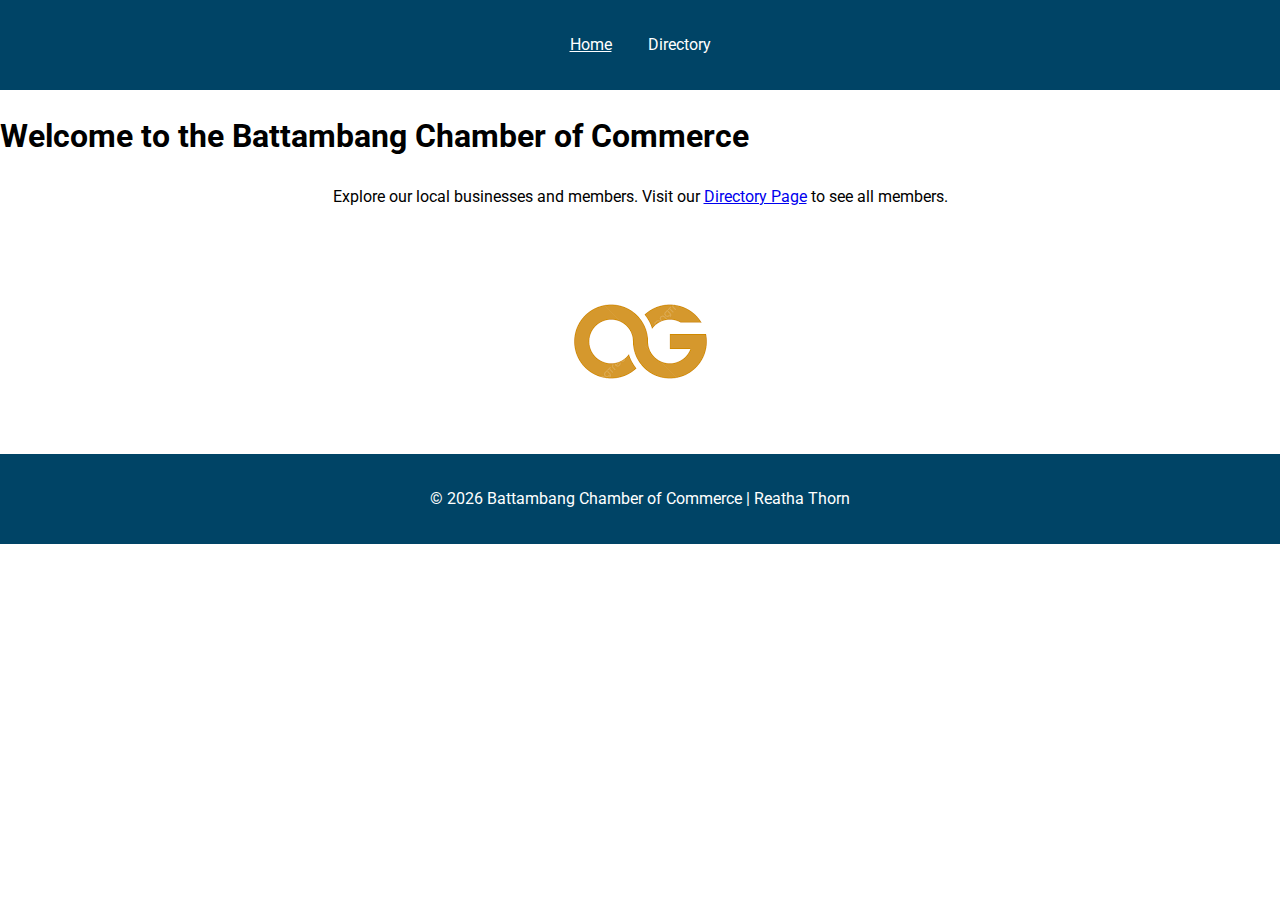
<file: chamber/index.html>
<!DOCTYPE html>
<html lang="en-US">
<head>
  <meta charset="UTF-8">
  <meta name="viewport" content="width=device-width, initial-scale=1.0">
  
  <title>Battambang Chamber of Commerce</title>
  <meta name="description" content="Welcome to the Battambang Chamber of Commerce. Explore local businesses and connect with our members.">
  <meta name="author" content="Reatha Thorn">

  <!-- Open Graph -->
  <meta property="og:title" content="Battambang Chamber of Commerce">
  <meta property="og:description" content="Connect with local businesses and members of the Battambang Chamber of Commerce.">
  <meta property="og:image" content="images/og-image.jpg">
  <meta property="og:url" content="https://reathathorn.github.io/wdd231/chamber/index.html">
  <meta property="og:type" content="website">

  <!-- Favicon -->
  <link rel="icon" href="images/favicon.png">

  <!-- Fonts & Styles -->
  <link rel="preconnect" href="https://fonts.googleapis.com">
  <link rel="preconnect" href="https://fonts.gstatic.com" crossorigin>
  <link href="https://fonts.googleapis.com/css2?family=Roboto:wght@400;700&display=swap" rel="stylesheet">
  <link rel="stylesheet" href="styles/normalize.css">
  <link rel="stylesheet" href="styles/styles.css">
</head>
<body>
  <header>
    <nav>
      <ul>
        <li><a href="index.html" class="active">Home</a></li>
        <li><a href="directory.html">Directory</a></li>
      </ul>
    </nav>
  </header>

  <main>
    <h1>Welcome to the Battambang Chamber of Commerce</h1>
    <p style="text-align:center; margin: 20px 0;">
      Explore our local businesses and members. Visit our <a href="directory.html">Directory Page</a> to see all members.
    </p>
    <img src="images/og-image.jpg" alt="Chamber Overview" style="display:block; margin:0 auto; max-width:300px;">
  </main>

  <footer>
    <p>&copy; <span id="year"></span> Battambang Chamber of Commerce | Reatha Thorn</p>
  </footer>

  <script>
    document.getElementById("year").textContent = new Date().getFullYear();
  </script>
</body>
</html>
</file>
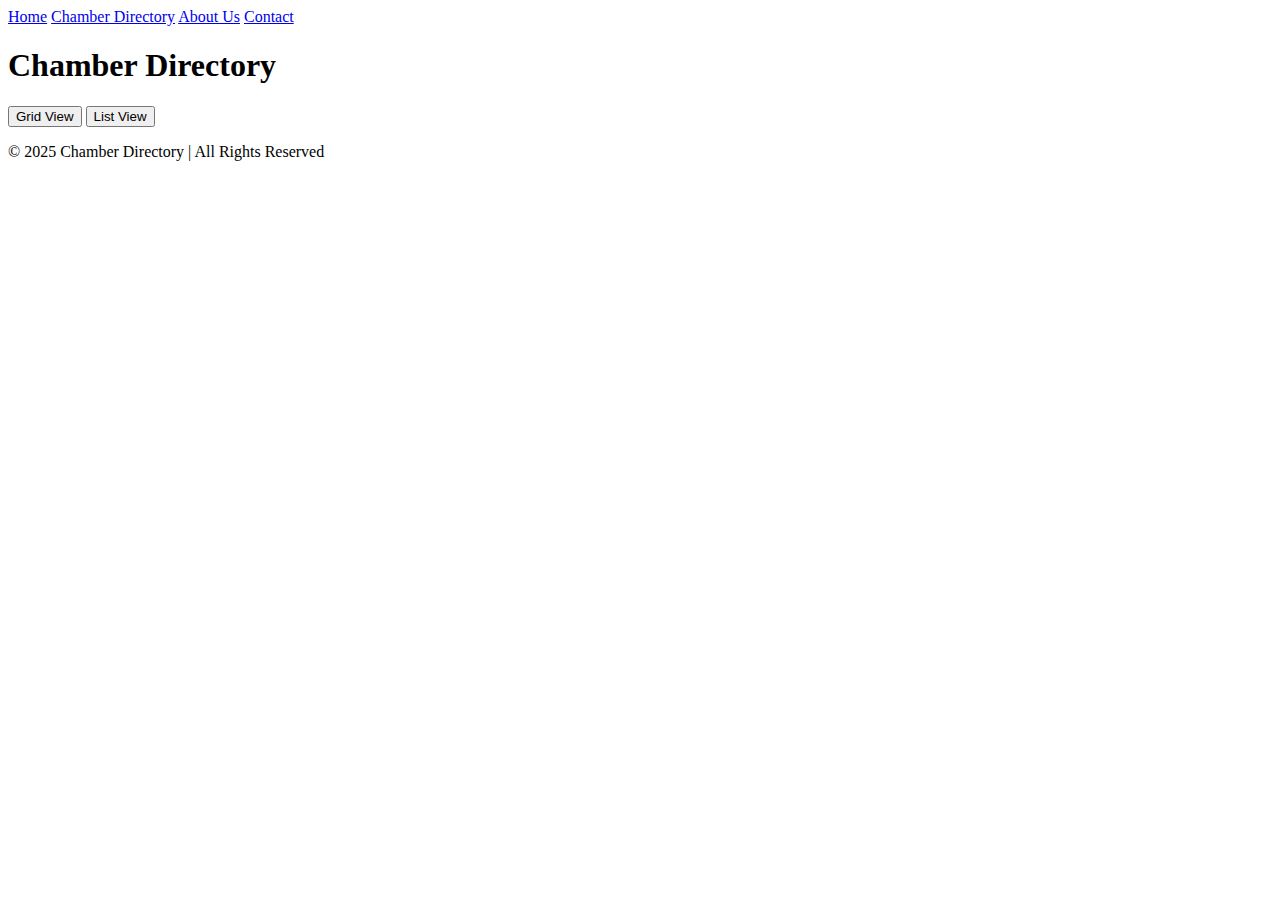
<file: chamber/chamber.html>
<!DOCTYPE html>
<html lang="en-US">
<head>
  <meta charset="UTF-8">
  <meta name="viewport" content="width=device-width, initial-scale=1.0">
  <meta name="description" content="Chamber Directory listing members of the organization with toggleable grid or list view.">
  <meta name="author" content="Reatha Thorn">
  <title>Chamber Directory - Grid/List Toggle</title>
  <link rel="stylesheet" href="styles/chamber.css">
</head>
<body>
  <header>
    <nav>
      <a href="index.html">Home</a>
      <a href="chamber.html">Chamber Directory</a>
      <a href="about.html">About Us</a>
      <a href="contact.html">Contact</a>
    </nav>
  </header>

  <main>
    <h1>Chamber Directory</h1>

    <!-- View Toggle Buttons -->
    <div class="view-toggle">
      <button id="grid-view" type="button">Grid View</button>
      <button id="list-view" type="button">List View</button>
    </div>

    <!-- Members Container -->
    <div id="members" class="grid">
      <!-- Members will be injected here via JavaScript -->
    </div>
  </main>

  <footer>
    <p>© 2025 Chamber Directory | All Rights Reserved</p>
  </footer>

  <!-- JavaScript -->
  <script src="scripts/chamber.js"></script>
</body>
</html>
</file>
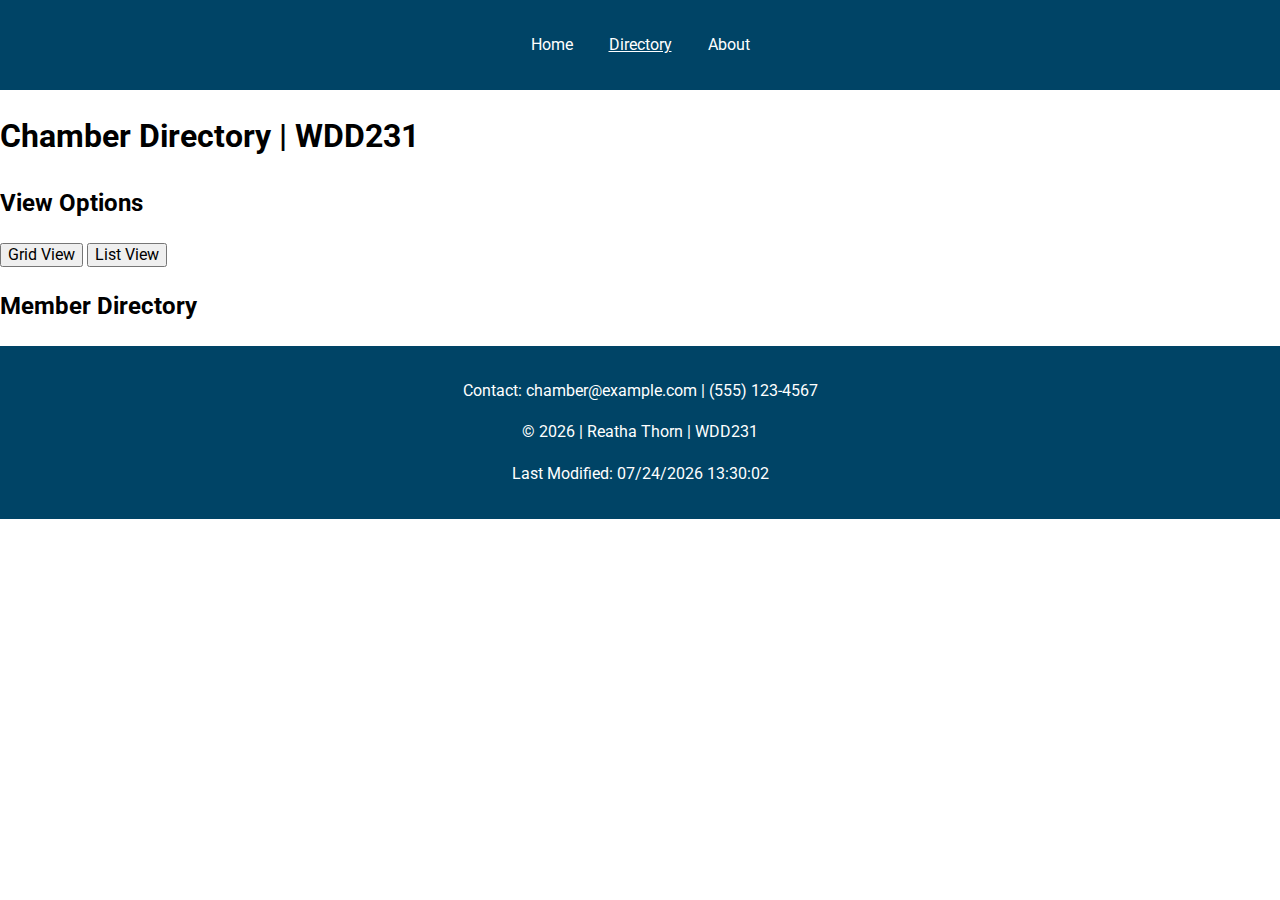
<file: chamber/directory.html>
<!DOCTYPE html>
<html lang="en-US">
<head>
  <meta charset="UTF-8">
  <meta name="viewport" content="width=device-width, initial-scale=1.0">
  <meta name="description" content="Explore local businesses and members in the Chamber of Commerce Directory for our city.">
  <meta name="author" content="Reatha Thorn">

  <!-- Facebook Open Graph -->
  <meta property="og:title" content="Chamber Commerce Directory">
  <meta property="og:description" content="Discover local businesses in our Chamber of Commerce Directory.">
  <meta property="og:image" content="images/og-image.jpg">
  <meta property="og:url" content="directory.html">
  <meta property="og:type" content="website">

  <title>Chamber Directory | WDD231</title>
  <link rel="icon" type="image/png" href="images/favicon.png">

  <!-- Google Fonts -->
  <link rel="preconnect" href="https://fonts.googleapis.com">
  <link rel="preconnect" href="https://fonts.gstatic.com" crossorigin>
  <link href="https://fonts.googleapis.com/css2?family=Roboto:wght@400;700&display=swap" rel="stylesheet">

  <!-- CSS -->
  <link rel="stylesheet" href="styles/normalize.css">
  <link rel="stylesheet" href="styles/styles.css">
</head>
<body>
  <header>
    <nav>
      <ul class="nav-links">
        <li><a href="index.html" title="Go to Home page">Home</a></li>
        <li><a href="directory.html" class="active" title="View the Chamber Directory">Directory</a></li>
        <li><a href="about.html" title="Learn About Us">About</a></li>
      </ul>
    </nav>
  </header>

  <main>
    <h1>Chamber Directory | WDD231</h1>

    <section class="view-toggle">
      <h2>View Options</h2>
      <button id="gridBtn">Grid View</button>
      <button id="listBtn">List View</button>
    </section>

    <section id="directory" class="grid">
      <h2>Member Directory</h2>
      <!-- Member cards loaded dynamically via JS -->
    </section>
  </main>

  <footer>
    <p>Contact: chamber@example.com | (555) 123-4567</p>
    <p>&copy; <span id="year"></span> | Reatha Thorn | WDD231</p>
    <p>Last Modified: <span id="lastModified"></span></p>
  </footer>

  <!-- JS -->
  <script src="scripts/script.js" defer></script>
</body>
</html>
</file>
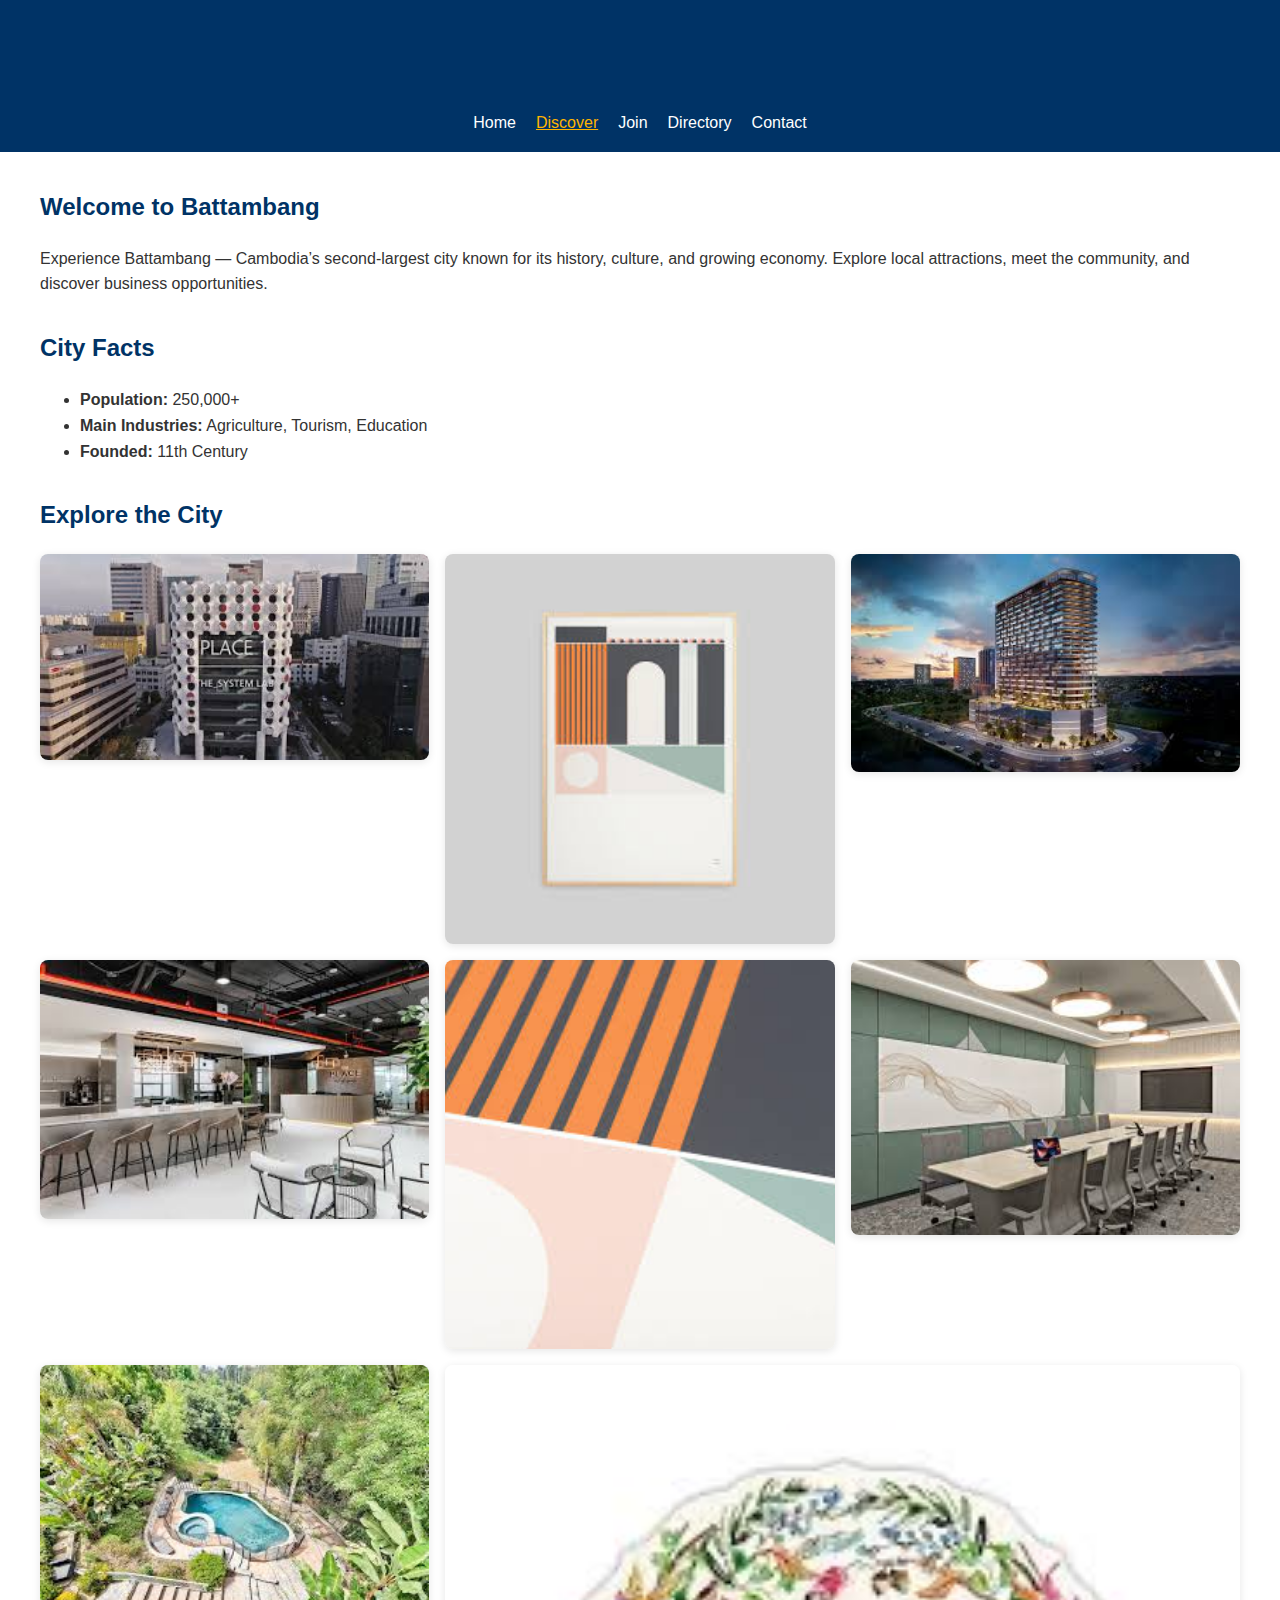
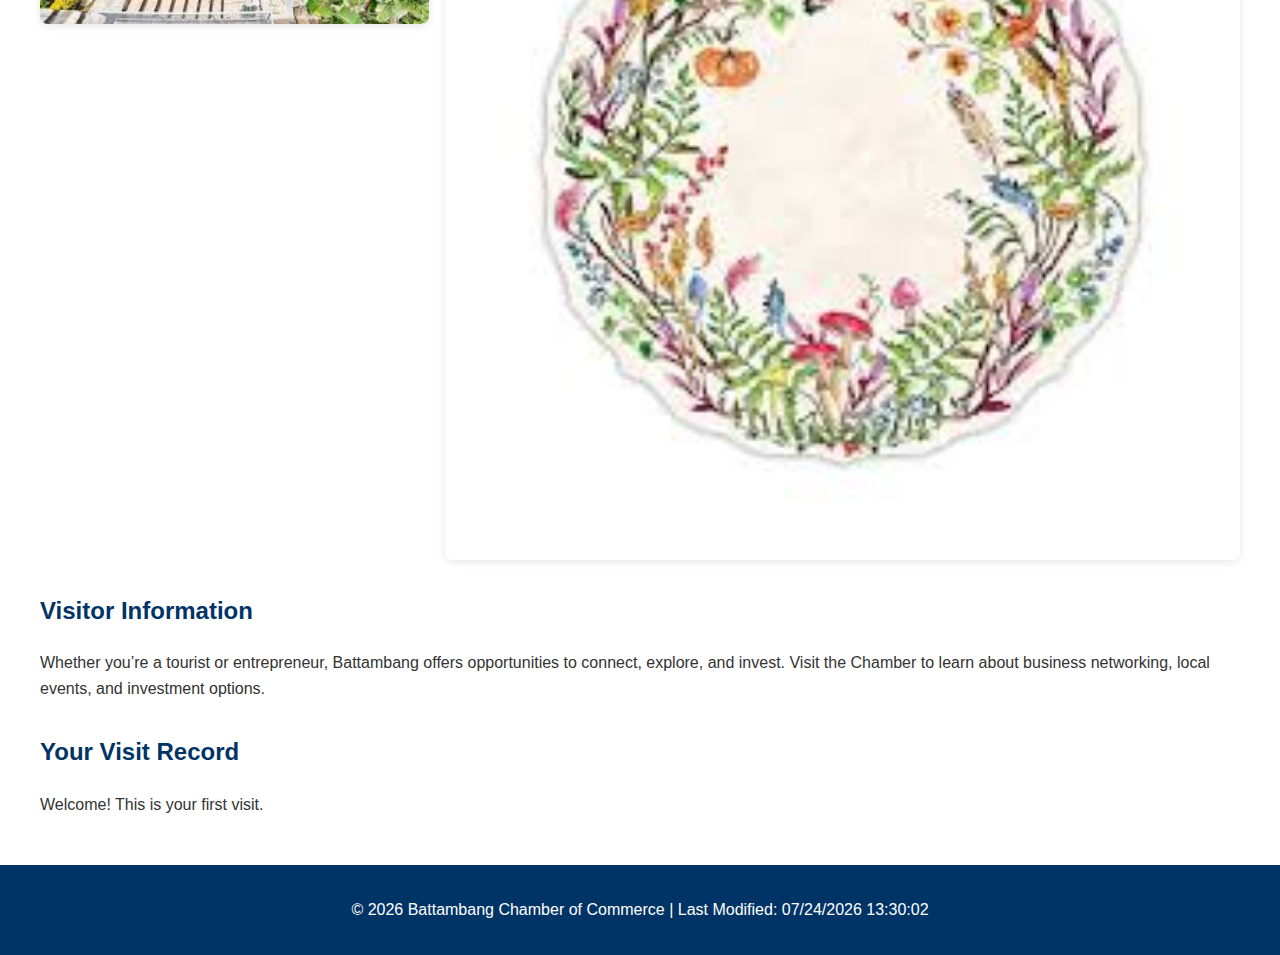
<file: chamber/discover.html>
<!DOCTYPE html>
<html lang="en-US">
<head>
  <meta charset="UTF-8">
  <meta name="viewport" content="width=device-width, initial-scale=1.0">
  <title>Discover Battambang | Battambang Chamber of Commerce</title>
  <meta name="description" content="Discover Battambang's beauty, people, and business opportunities with the Battambang Chamber of Commerce.">
  <meta name="author" content="Reatha Thorn">

  <!-- Open Graph Meta Tags -->
  <meta property="og:title" content="Discover Battambang">
  <meta property="og:type" content="website">
  <meta property="og:image" content="images/og-image.webp">
  <meta property="og:url" content="https://reathathorn.github.io/wdd231/chamber/discover.html">
  <meta property="og:description" content="Explore Battambang's vibrant culture, historic sites, and business opportunities with the Chamber of Commerce.">

  <link rel="icon" href="images/favicon.webp">
  <link rel="stylesheet" href="styles/discover.css">
</head>
<body>
  <header>
    <h1>Discover Battambang</h1>
    <nav>
      <ul>
        <li><a href="index.html">Home</a></li>
        <li><a href="discover.html" class="active">Discover</a></li>
        <li><a href="join.html">Join</a></li>
        <li><a href="directory.html">Directory</a></li>
        <li><a href="contact.html">Contact</a></li>
      </ul>
    </nav>
  </header>

  <main>
    <section class="intro">
      <h2>Welcome to Battambang</h2>
      <p>Experience Battambang — Cambodia’s second-largest city known for its history, culture, and growing economy. Explore local attractions, meet the community, and discover business opportunities.</p>
    </section>

    <section class="stats">
      <h2>City Facts</h2>
      <ul>
        <li><strong>Population:</strong> 250,000+</li>
        <li><strong>Main Industries:</strong> Agriculture, Tourism, Education</li>
        <li><strong>Founded:</strong> 11th Century</li>
      </ul>
    </section>

    <section class="gallery">
      <h2>Explore the City</h2>
      <div class="image-grid">
        <img src="images/place1.webp" alt="Battambang city center" loading="lazy">
        <img src="images/place2.webp" alt="Battambang river view" loading="lazy">
        <img src="images/place3.webp" alt="Wat Banan temple" loading="lazy">
        <img src="images/place4.webp" alt="Rice fields near Battambang" loading="lazy">
        <img src="images/place5.webp" alt="Phare circus performance" loading="lazy">
        <img src="images/place6.webp" alt="Local market" loading="lazy">
        <img src="images/place7.webp" alt="Colonial architecture street" loading="lazy">
        <img src="images/place8.webp" alt="Sunset in Battambang" loading="lazy">
      </div>
    </section>

    <section class="visit-info">
      <h2>Visitor Information</h2>
      <p>Whether you’re a tourist or entrepreneur, Battambang offers opportunities to connect, explore, and invest. Visit the Chamber to learn about business networking, local events, and investment options.</p>
    </section>

    <section class="visits">
      <h2>Your Visit Record</h2>
      <p id="visitMessage"></p>
    </section>
  </main>

  <footer>
    <p>&copy; <span id="year"></span> Battambang Chamber of Commerce | Last Modified: <span id="lastModified"></span></p>
  </footer>

  <script src="scripts/discover.js"></script>
</body>
</html>
</file>
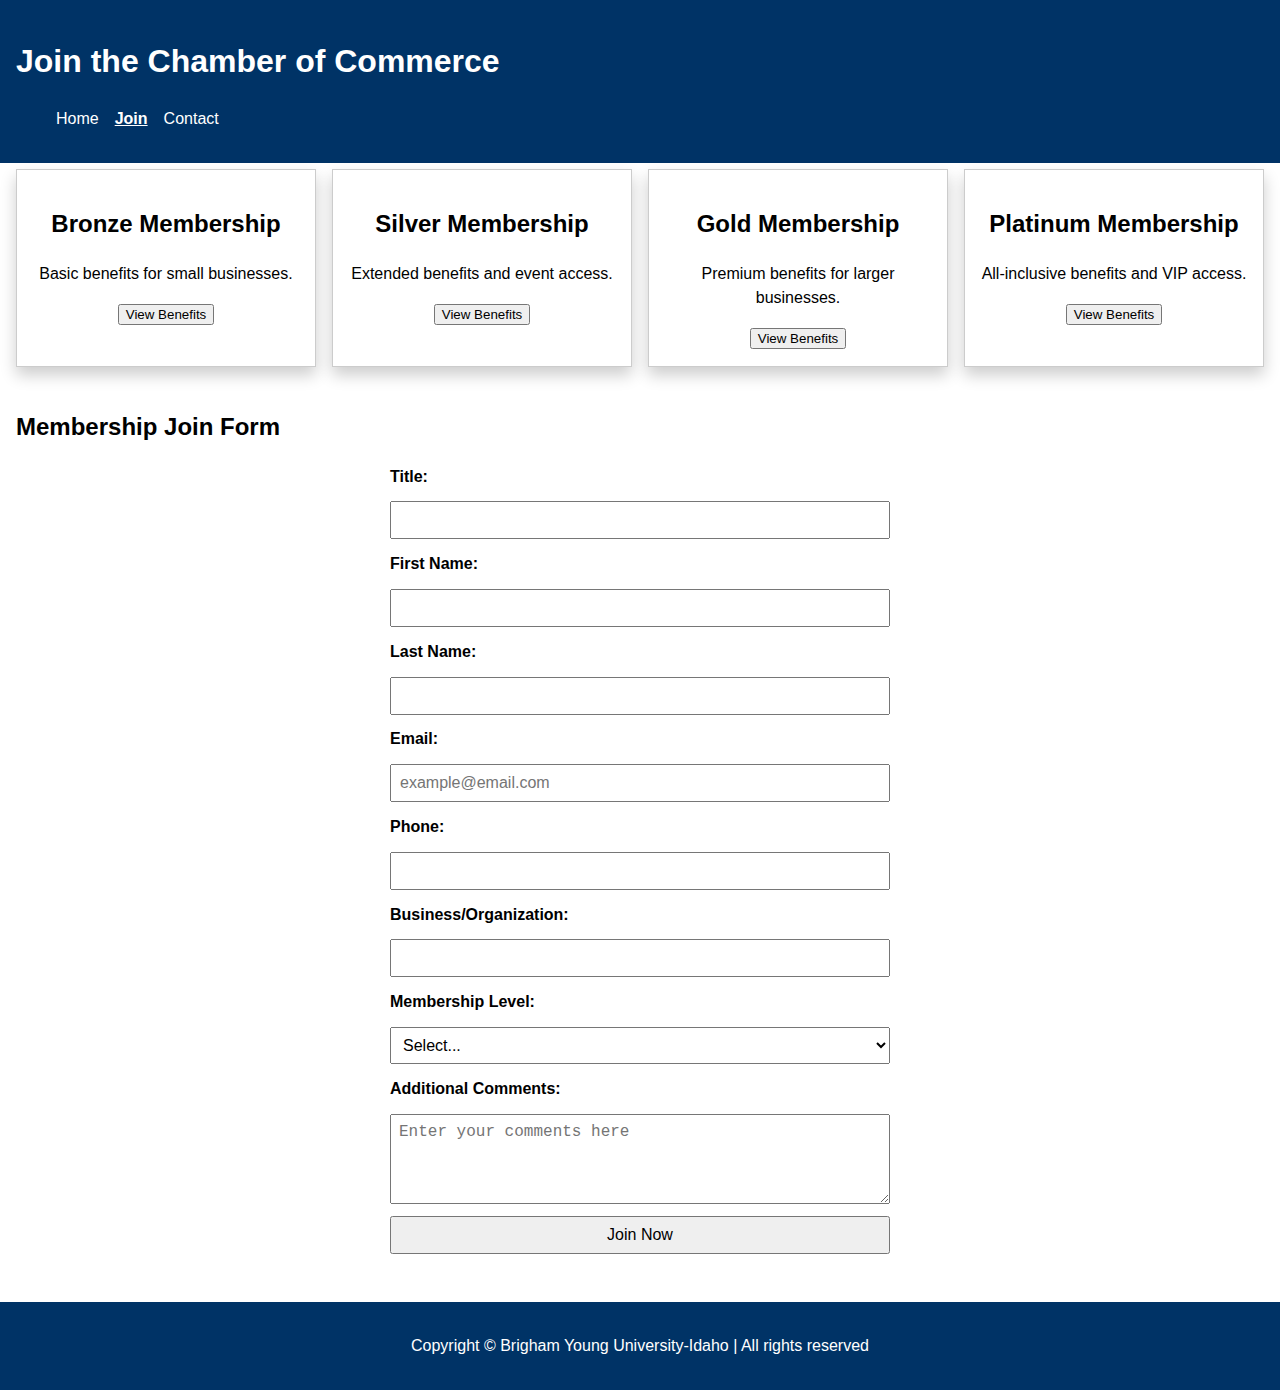
<file: chamber/join.html>
<!DOCTYPE html>
<html lang="en-US">
<head>
    <meta charset="UTF-8">
    <meta name="viewport" content="width=device-width, initial-scale=1.0">
    
    <title>Join - Battambang Chamber of Commerce</title>
    <meta name="description" content="Sign up to join the Battambang Chamber of Commerce. Connect with local businesses, attend events, and support community growth.">
    <meta name="author" content="Reatha Thorn">

    <!-- Favicon -->
    <link rel="icon" href="images/favicon.ico" type="image/x-icon">

    <!-- Open Graph Meta -->
    <meta property="og:title" content="Join - Battambang Chamber of Commerce">
    <meta property="og:description" content="Sign up to join the Battambang Chamber of Commerce. Connect with local businesses, attend events, and support community growth.">
    <meta property="og:image" content="images/og-image.jpg">
    <meta property="og:url" content="https://ReathaThorn.github.io/wdd231/chamber/">

    <!-- CSS -->
    <link rel="stylesheet" href="styles/join.css">
</head>
<body>
<header>
    <h1>Join the Chamber of Commerce</h1>
    <nav>
        <ul>
            <li><a href="index.html">Home</a></li>
            <li><a href="join.html" class="active">Join</a></li>
            <li><a href="contact.html">Contact</a></li>
        </ul>
    </nav>
</header>

<main>
<section class="membership-cards">
    <!-- Example Card -->
    <div class="membership-card" data-modal="modal-bronze">
        <h2>Bronze Membership</h2>
        <p>Basic benefits for small businesses.</p>
        <button>View Benefits</button>
    </div>

    <div class="membership-card" data-modal="modal-silver">
        <h2>Silver Membership</h2>
        <p>Extended benefits and event access.</p>
        <button>View Benefits</button>
    </div>

    <div class="membership-card" data-modal="modal-gold">
        <h2>Gold Membership</h2>
        <p>Premium benefits for larger businesses.</p>
        <button>View Benefits</button>
    </div>

    <div class="membership-card" data-modal="modal-platinum">
        <h2>Platinum Membership</h2>
        <p>All-inclusive benefits and VIP access.</p>
        <button>View Benefits</button>
    </div>
</section>

<!-- Modals -->
<div id="modal-bronze" class="modal">
    <div class="modal-content">
        <span class="close">&times;</span>
        <h3>Bronze Membership Benefits</h3>
        <ul>
            <li>Listing in Chamber directory</li>
            <li>Monthly newsletter</li>
        </ul>
    </div>
</div>

<div id="modal-silver" class="modal">
    <div class="modal-content">
        <span class="close">&times;</span>
        <h3>Silver Membership Benefits</h3>
        <ul>
            <li>All Bronze benefits</li>
            <li>Event discounts</li>
        </ul>
    </div>
</div>

<div id="modal-gold" class="modal">
    <div class="modal-content">
        <span class="close">&times;</span>
        <h3>Gold Membership Benefits</h3>
        <ul>
            <li>All Silver benefits</li>
            <li>Premium listings</li>
            <li>Networking opportunities</li>
        </ul>
    </div>
</div>

<div id="modal-platinum" class="modal">
    <div class="modal-content">
        <span class="close">&times;</span>
        <h3>Platinum Membership Benefits</h3>
        <ul>
            <li>All Gold benefits</li>
            <li>VIP event access</li>
            <li>Priority support</li>
        </ul>
    </div>
</div>

<section class="join-form">
    <h2>Membership Join Form</h2>
    <form action="thankyou.html" method="GET">
        <label for="title">Title:</label>
        <input type="text" id="title" name="title" pattern="[A-Za-z\s\-]{7,}" title="At least 7 letters, spaces, or hyphens" required>

        <label for="firstname">First Name:</label>
        <input type="text" id="firstname" name="firstname" required autocomplete="given-name">

        <label for="lastname">Last Name:</label>
        <input type="text" id="lastname" name="lastname" required autocomplete="family-name">

        <label for="email">Email:</label>
        <input type="email" id="email" name="email" placeholder="example@email.com" required autocomplete="email">

        <label for="phone">Phone:</label>
        <input type="tel" id="phone" name="phone" required autocomplete="tel">

        <label for="business">Business/Organization:</label>
        <input type="text" id="business" name="business" required autocomplete="organization">

        <label for="membership">Membership Level:</label>
        <select id="membership" name="membership" required>
            <option value="">Select...</option>
            <option value="bronze">Bronze</option>
            <option value="silver">Silver</option>
            <option value="gold">Gold</option>
            <option value="platinum">Platinum</option>
        </select>

        <label for="comments">Additional Comments:</label>
        <textarea id="comments" name="comments" rows="4" cols="50" placeholder="Enter your comments here"></textarea>

        <!-- Hidden timestamp -->
        <input type="hidden" name="timestamp" id="timestamp">

        <input type="submit" value="Join Now">
    </form>
</section>
</main>

<footer>
    <p>Copyright © Brigham Young University-Idaho | All rights reserved</p>
</footer>

<script src="scripts/join.js"></script>
</body>
</html>
</file>
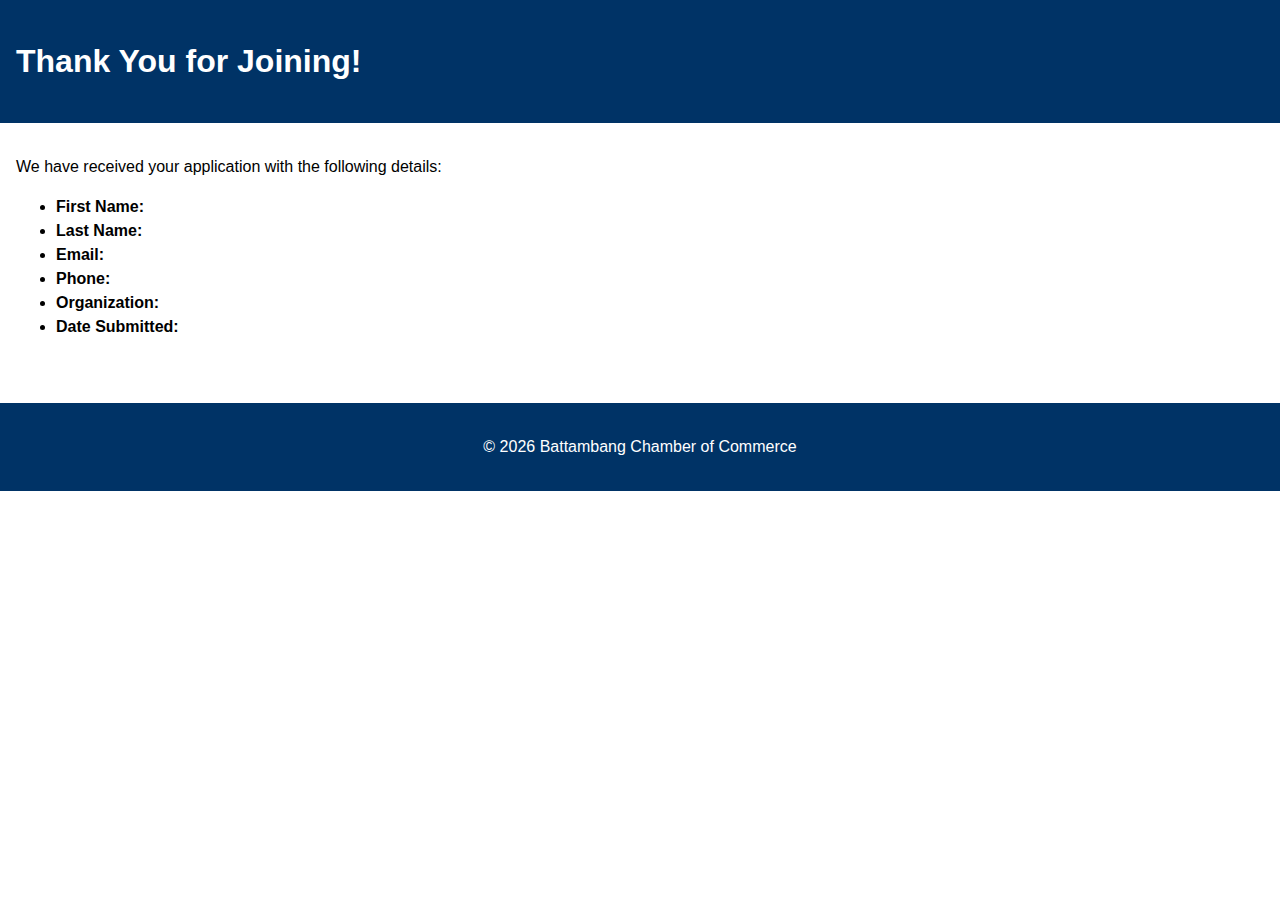
<file: chamber/thankyou.html>
<!DOCTYPE html>
<html lang="en">
<head>
  <meta charset="UTF-8">
  <meta name="viewport" content="width=device-width, initial-scale=1.0">
  <title>Thank You - Battambang Chamber of Commerce</title>
  <link rel="stylesheet" href="styles/join.css">
</head>
<body>
  <header>
    <h1>Thank You for Joining!</h1>
  </header>

  <main>
    <p>We have received your application with the following details:</p>
    <ul>
      <li><strong>First Name:</strong> <span id="outFirst"></span></li>
      <li><strong>Last Name:</strong> <span id="outLast"></span></li>
      <li><strong>Email:</strong> <span id="outEmail"></span></li>
      <li><strong>Phone:</strong> <span id="outPhone"></span></li>
      <li><strong>Organization:</strong> <span id="outOrg"></span></li>
      <li><strong>Date Submitted:</strong> <span id="outDate"></span></li>
    </ul>
  </main>

  <footer>
    <p>&copy; <span id="year"></span> Battambang Chamber of Commerce</p>
  </footer>

  <script>
    const params = new URLSearchParams(window.location.search);
    document.getElementById("outFirst").textContent = params.get("first");
    document.getElementById("outLast").textContent = params.get("last");
    document.getElementById("outEmail").textContent = params.get("email");
    document.getElementById("outPhone").textContent = params.get("phone");
    document.getElementById("outOrg").textContent = params.get("organization");
    document.getElementById("outDate").textContent = params.get("timestamp");
    document.getElementById("year").textContent = new Date().getFullYear();
  </script>
</body>
</html>
</file>
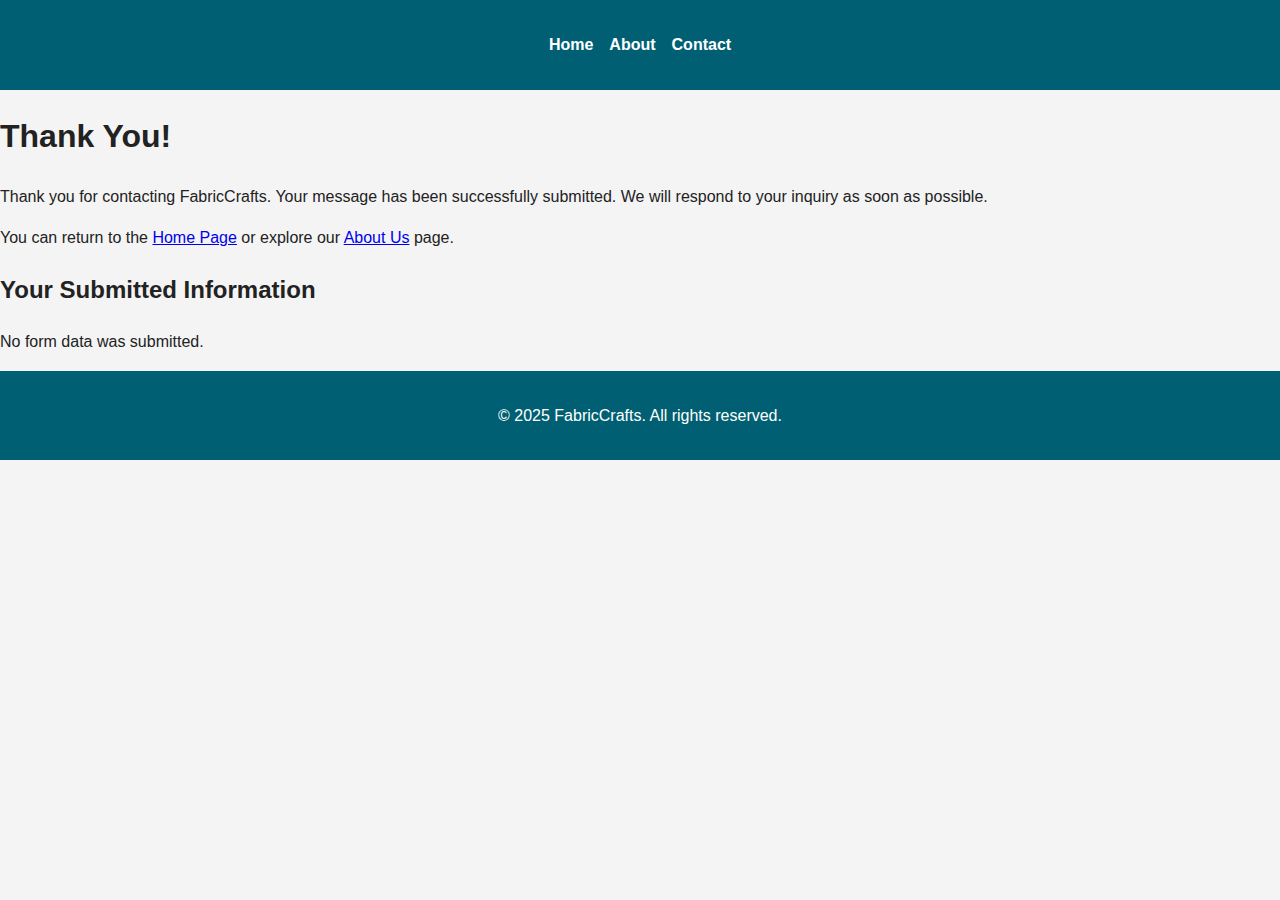
<file: project/thanks.html>
<!DOCTYPE html>
<html lang="en">
<head>
    <meta charset="UTF-8">
    <meta name="viewport" content="width=device-width, initial-scale=1.0">
    <title>FabricCrafts | Thank You</title>
    <meta name="description" content="Thank you for contacting FabricCrafts. Your message has been received, and we will get back to you shortly.">
    <meta name="author" content="Reatha Thorn">

    <!-- Open Graph / Social Media -->
    <meta property="og:title" content="FabricCrafts | Thank You">
    <meta property="og:description" content="Thank you for reaching out to FabricCrafts. Your inquiry has been received.">
    <meta property="og:image" content="https://reathathorn.github.io/wdd231/project/images/thank-you.jpg">
    <meta property="og:url" content="https://reathathorn.github.io/wdd231/project/thanks.html">
    <meta property="og:type" content="website">

    <!-- Favicon -->
    <link rel="icon" href="images/favicon.ico" type="image/x-icon">

    <!-- Google Fonts -->
    <link href="https://fonts.googleapis.com/css2?family=Roboto:wght@400;700&display=swap" rel="stylesheet">

    <!-- CSS -->
    <link rel="stylesheet" href="styles/styles.css">
</head>
<body>
    <header>
        <nav>
            <ul class="nav-links">
                <li><a href="index.html">Home</a></li>
                <li><a href="about.html">About</a></li>
                <li><a href="contact.html">Contact</a></li>
            </ul>
        </nav>
    </header>

    <main>
        <h1>Thank You!</h1>

        <section class="thank-message">
            <p>Thank you for contacting FabricCrafts. Your message has been successfully submitted. We will respond to your inquiry as soon as possible.</p>
            <p>You can return to the <a href="index.html">Home Page</a> or explore our <a href="about.html">About Us</a> page.</p>
        </section>

        <section class="submitted-data">
            <h2>Your Submitted Information</h2>
            <div id="displayData">
                <!-- JavaScript will dynamically display form submission here -->
            </div>
        </section>
    </main>

    <footer>
        <p>&copy; 2025 FabricCrafts. All rights reserved.</p>
    </footer>

    <!-- JS -->
    <script type="module">
        // Display submitted form data using URLSearchParams
        const params = new URLSearchParams(window.location.search);
        const displayDiv = document.getElementById('displayData');

        if (params.toString() !== '') {
            const name = params.get('name') || 'N/A';
            const email = params.get('email') || 'N/A';
            const subject = params.get('subject') || 'N/A';
            const message = params.get('message') || 'N/A';

            displayDiv.innerHTML = `
                <ul>
                    <li><strong>Name:</strong> ${name}</li>
                    <li><strong>Email:</strong> ${email}</li>
                    <li><strong>Subject:</strong> ${subject}</li>
                    <li><strong>Message:</strong> ${message}</li>
                </ul>
            `;

            // Store values in Local Storage
            localStorage.setItem('contactName', name);
            localStorage.setItem('contactEmail', email);
            localStorage.setItem('contactSubject', subject);
            localStorage.setItem('contactMessage', message);
        } else {
            displayDiv.innerHTML = `<p>No form data was submitted.</p>`;
        }
    </script>
</body>
</html>
</file>
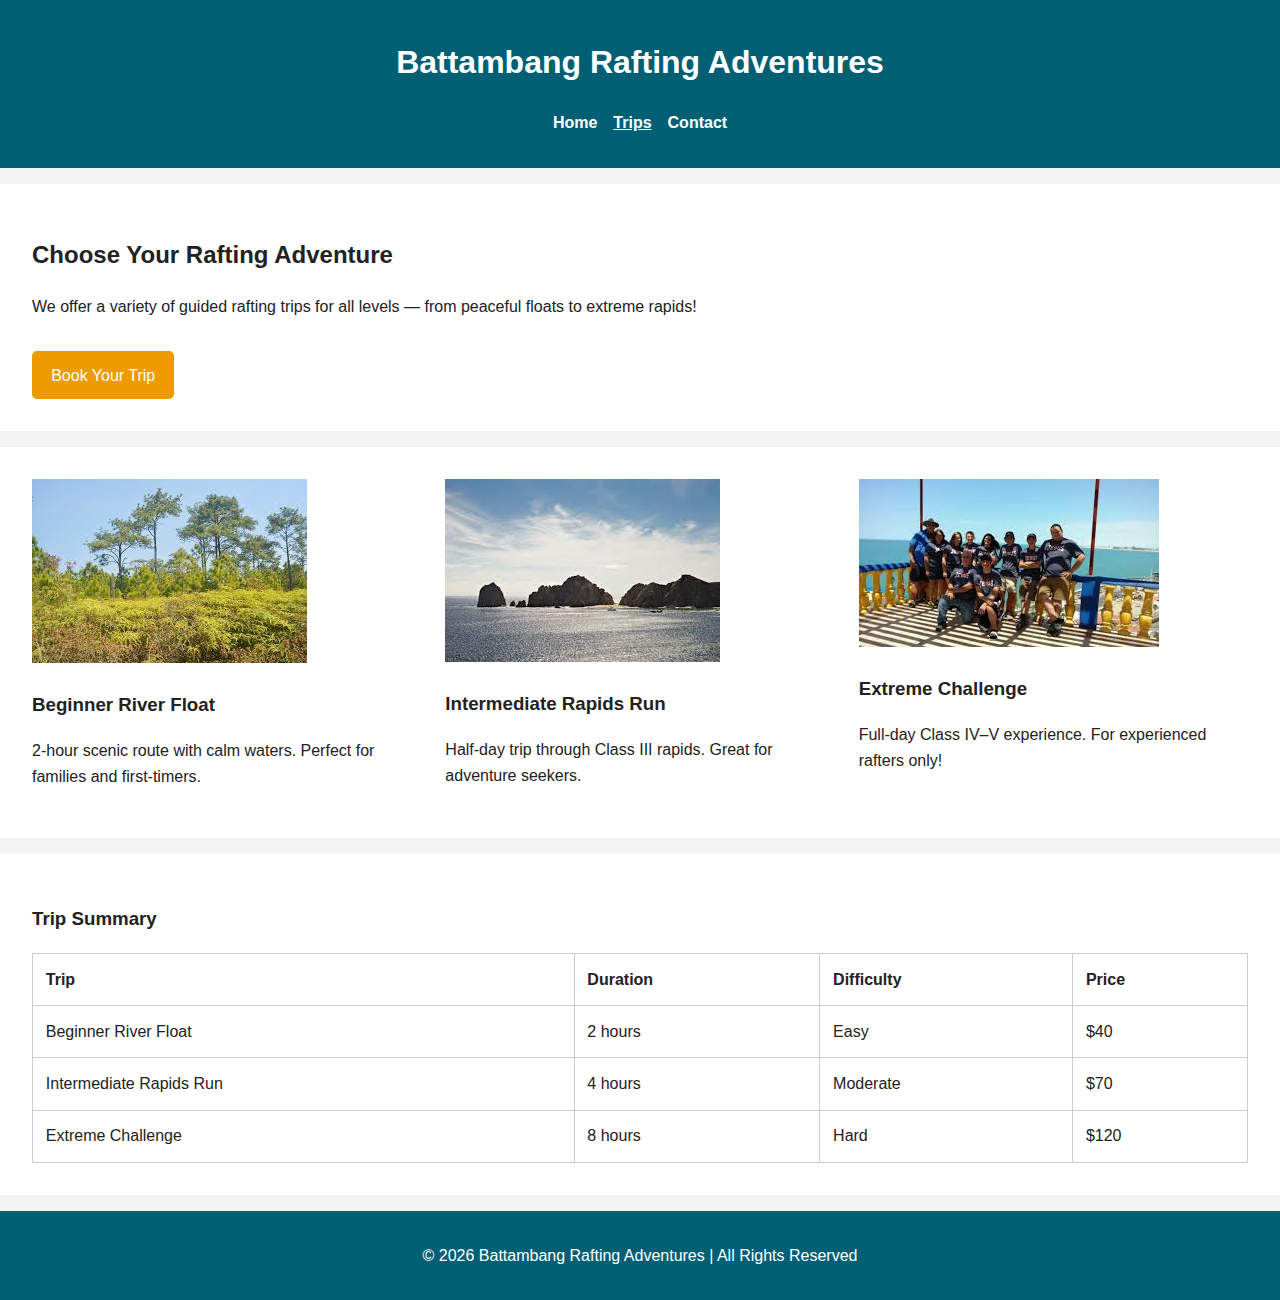
<file: project/trips.html>
<!DOCTYPE html>
<html lang="en">
<head>
  <meta charset="UTF-8">
  <meta name="viewport" content="width=device-width, initial-scale=1.0">
  <meta name="description" content="Discover our most popular rafting trips and book your next adventure with Battambang Rafting Adventures.">
  <title>Battambang Rafting Adventures | Trips</title>
  <link rel="stylesheet" href="styles/styles.css">
</head>
<body>
  <header>
    <h1>Battambang Rafting Adventures</h1>
    <nav>
      <ul>
        <li><a href="index.html">Home</a></li>
        <li><a href="trips.html" class="active">Trips</a></li>
        <li><a href="contact.html">Contact</a></li>
      </ul>
    </nav>
  </header>

  <section class="trip-intro">
    <h2>Choose Your Rafting Adventure</h2>
    <p>We offer a variety of guided rafting trips for all levels — from peaceful floats to extreme rapids!</p>
    <a href="contact.html" class="cta">Book Your Trip</a>
  </section>

  <section class="trips-list">
    <article>
      <img src="images/trip1.jpg" alt="Beginner rafting trip">
      <h3>Beginner River Float</h3>
      <p>2-hour scenic route with calm waters. Perfect for families and first-timers.</p>
    </article>

    <article>
      <img src="images/trip2.jpg" alt="Intermediate rafting trip">
      <h3>Intermediate Rapids Run</h3>
      <p>Half-day trip through Class III rapids. Great for adventure seekers.</p>
    </article>

    <article>
      <img src="images/trip3.jpg" alt="Advanced rafting trip">
      <h3>Extreme Challenge</h3>
      <p>Full-day Class IV–V experience. For experienced rafters only!</p>
    </article>
  </section>

  <section class="trip-table">
    <h3>Trip Summary</h3>
    <table>
      <thead>
        <tr>
          <th>Trip</th>
          <th>Duration</th>
          <th>Difficulty</th>
          <th>Price</th>
        </tr>
      </thead>
      <tbody>
        <tr>
          <td>Beginner River Float</td>
          <td>2 hours</td>
          <td>Easy</td>
          <td>$40</td>
        </tr>
        <tr>
          <td>Intermediate Rapids Run</td>
          <td>4 hours</td>
          <td>Moderate</td>
          <td>$70</td>
        </tr>
        <tr>
          <td>Extreme Challenge</td>
          <td>8 hours</td>
          <td>Hard</td>
          <td>$120</td>
        </tr>
      </tbody>
    </table>
  </section>

  <footer>
    <p>&copy; <span id="year"></span> Battambang Rafting Adventures | All Rights Reserved</p>
  </footer>

  <script>
    document.getElementById("year").textContent = new Date().getFullYear();
  </script>
</body>
</html>
</file>
<file: chamber/styles/styles.css>
body {
  font-family: 'Roboto', sans-serif;
  margin: 0;
  padding: 0;
  line-height: 1.6;
}

header, footer {
  background: #004466;
  color: #fff;
  text-align: center;
  padding: 1rem;
}

nav ul {
  list-style: none;
  padding: 0;
}

nav ul li {
  display: inline-block;
  margin: 0 1rem;
}

nav ul li a {
  color: #fff;
  text-decoration: none;
}

nav ul li a.active {
  text-decoration: underline;
}

#members {
  display: grid;
  grid-template-columns: repeat(auto-fill, minmax(220px, 1fr));
  gap: 1rem;
  padding: 1rem;
}

.member {
  border: 1px solid #ccc;
  padding: 1rem;
  text-align: center;
  background: #f9f9f9;
}

.member img {
  max-width: 100%;
  height: auto;
}

.list-view .member {
  display: flex;
  align-items: center;
  text-align: left;
}

.list-view .member img {
  max-width: 100px;
  margin-right: 1rem;
}
</file>
<file: chamber/styles/chamber.css>
/* Grid view (default) */
.member-container {
  display: grid;
  grid-template-columns: repeat(auto-fit, minmax(200px, 1fr));
  gap: 20px;
  padding: 20px;
}

.member {
  border: 1px solid #ccc;
  padding: 10px;
  text-align: center;
  background-color: #f9f9f9;
}

.member img {
  max-width: 100%;
  height: auto;
  display: block;
  margin: 0 auto 10px;
}

/* List view */
.member-container.list-view {
  display: block;
}

.member-container.list-view .member {
  display: flex;
  align-items: center;
  text-align: left;
  gap: 20px;
  margin-bottom: 10px;
}

.member-container.list-view .member img {
  width: 100px;
  height: auto;
  margin: 0;
}
</file>
<file: chamber/styles/discover.css>
:root {
  --primary: #003366;
  --secondary: #e0f0ff;
  --accent: #ffb400;
  --text: #333;
  --bg: #fff;
  --max-width: 1200px;
}

body {
  font-family: Arial, Helvetica, sans-serif;
  margin: 0;
  background-color: var(--bg);
  color: var(--text);
  line-height: 1.6;
}

header {
  background: var(--primary);
  color: white;
  padding: 1rem;
  text-align: center;
}

nav ul {
  display: flex;
  justify-content: center;
  list-style: none;
  padding: 0;
  margin: 0.5rem 0 0;
}

nav a {
  color: white;
  text-decoration: none;
  margin: 0 10px;
}

nav a:hover,
nav a.active {
  text-decoration: underline;
  color: var(--accent);
}

main {
  max-width: var(--max-width);
  margin: 0 auto;
  padding: 1rem;
}

section {
  margin-bottom: 2rem;
}

h1, h2 {
  color: var(--primary);
}

.image-grid {
  display: grid;
  grid-template-columns: repeat(auto-fit, minmax(250px, 1fr));
  gap: 1rem;
  grid-template-areas:
    "img1 img2 img3"
    "img4 img5 img6"
    "img7 img8 img8";
}

.image-grid img {
  width: 100%;
  border-radius: 8px;
  box-shadow: 0 2px 8px rgba(0,0,0,0.1);
}

/* Named grid areas */
.image-grid img:nth-child(1) { grid-area: img1; }
.image-grid img:nth-child(2) { grid-area: img2; }
.image-grid img:nth-child(3) { grid-area: img3; }
.image-grid img:nth-child(4) { grid-area: img4; }
.image-grid img:nth-child(5) { grid-area: img5; }
.image-grid img:nth-child(6) { grid-area: img6; }
.image-grid img:nth-child(7) { grid-area: img7; }
.image-grid img:nth-child(8) { grid-area: img8; }

/* Hover effect for desktop only */
@media (min-width: 768px) {
  .image-grid img:hover {
    transform: scale(1.05);
    transition: transform 0.3s;
  }
}

footer {
  background: var(--primary);
  color: white;
  text-align: center;
  padding: 1rem;
}
</file>
<file: chamber/styles/join.css>
body {
    font-family: Arial, sans-serif;
    margin:0; padding:0;
    line-height: 1.5;
}

header {
    background-color: #003366;
    color: #fff;
    padding: 1rem;
}

nav ul {
    list-style: none;
    display: flex;
    gap: 1rem;
}

nav a {
    color: #fff;
    text-decoration: none;
}

nav a.active {
    font-weight: bold;
    text-decoration: underline;
}

main {
    padding: 1rem;
}

.membership-cards {
    display: grid;
    grid-template-columns: repeat(auto-fit,minmax(250px,1fr));
    gap: 1rem;
    margin-bottom: 2rem;
}

.membership-card {
    border: 1px solid #ccc;
    padding: 1rem;
    text-align: center;
    transition: transform 0.5s ease, box-shadow 0.5s ease;
    opacity: 0;
}

.membership-card.show {
    transform: translateY(-10px);
    box-shadow: 0 8px 15px rgba(0,0,0,0.2);
    opacity: 1;
}

/* Modal Styles */
.modal {
    display: none;
    position: fixed;
    z-index: 10;
    left: 0; top: 0;
    width: 100%; height: 100%;
    background-color: rgba(0,0,0,0.5);
}

.modal-content {
    background-color: #fff;
    margin: 10% auto;
    padding: 1rem;
    width: 90%;
    max-width: 400px;
    position: relative;
}

.close {
    position: absolute;
    top: 0.5rem;
    right: 1rem;
    cursor: pointer;
    font-size: 1.2rem;
}

/* Form Styles */
.join-form form {
    display: flex;
    flex-direction: column;
    gap: 0.8rem;
    max-width: 500px;
    margin: auto;
}

label { font-weight: bold; }
input, textarea, select {
    padding: 0.5rem;
    font-size: 1rem;
}

footer {
    background-color: #003366;
    color: #fff;
    text-align: center;
    padding: 1rem;
    margin-top: 2rem;
}
</file>
<file: project/styles/styles.css>
body {
  font-family: Arial, sans-serif;
  margin: 0;
  line-height: 1.6;
  color: #222;
  background-color: #f4f4f4;
}

header {
  background: #005f73;
  color: #fff;
  padding: 1rem;
  text-align: center;
}

nav ul {
  list-style: none;
  padding: 0;
  display: flex;
  justify-content: center;
  gap: 1rem;
}

nav a {
  color: #fff;
  text-decoration: none;
  font-weight: bold;
}

nav a.active {
  text-decoration: underline;
}

.hero {
  position: relative;
  text-align: center;
}

.hero img {
  width: 100%;
  height: 400px;
  object-fit: cover;
}

.hero-text {
  position: absolute;
  top: 50%;
  left: 50%;
  transform: translate(-50%, -50%);
  background: rgba(0, 0, 0, 0.5);
  color: #fff;
  padding: 1rem 2rem;
  border-radius: 10px;
}

.cta {
  display: inline-block;
  margin-top: 1rem;
  background: #ee9b00;
  color: #fff;
  padding: 0.7rem 1.2rem;
  text-decoration: none;
  border-radius: 5px;
}

.newsletter {
  background: #94d2bd;
  padding: 2rem;
  text-align: center;
}

.newsletter form {
  display: flex;
  flex-direction: column;
  align-items: center;
  gap: 0.5rem;
}

.about-grid {
  display: grid;
  grid-template-columns: repeat(auto-fit, minmax(250px, 1fr));
  gap: 1rem;
  padding: 2rem;
  background: #fff;
}

.about-grid img {
  width: 100%;
  border-radius: 10px;
}

.trip-intro, .trips-list, .trip-table {
  padding: 2rem;
  background: #fff;
  margin: 1rem 0;
}

.trips-list {
  display: grid;
  grid-template-columns: repeat(auto-fit, minmax(250px, 1fr));
  gap: 1.5rem;
}

.trip-table table {
  width: 100%;
  border-collapse: collapse;
}

.trip-table th, .trip-table td {
  border: 1px solid #ccc;
  padding: 0.8rem;
  text-align: left;
}

footer {
  text-align: center;
  background: #005f73;
  color: #fff;
  padding: 1rem;
}
</file>
